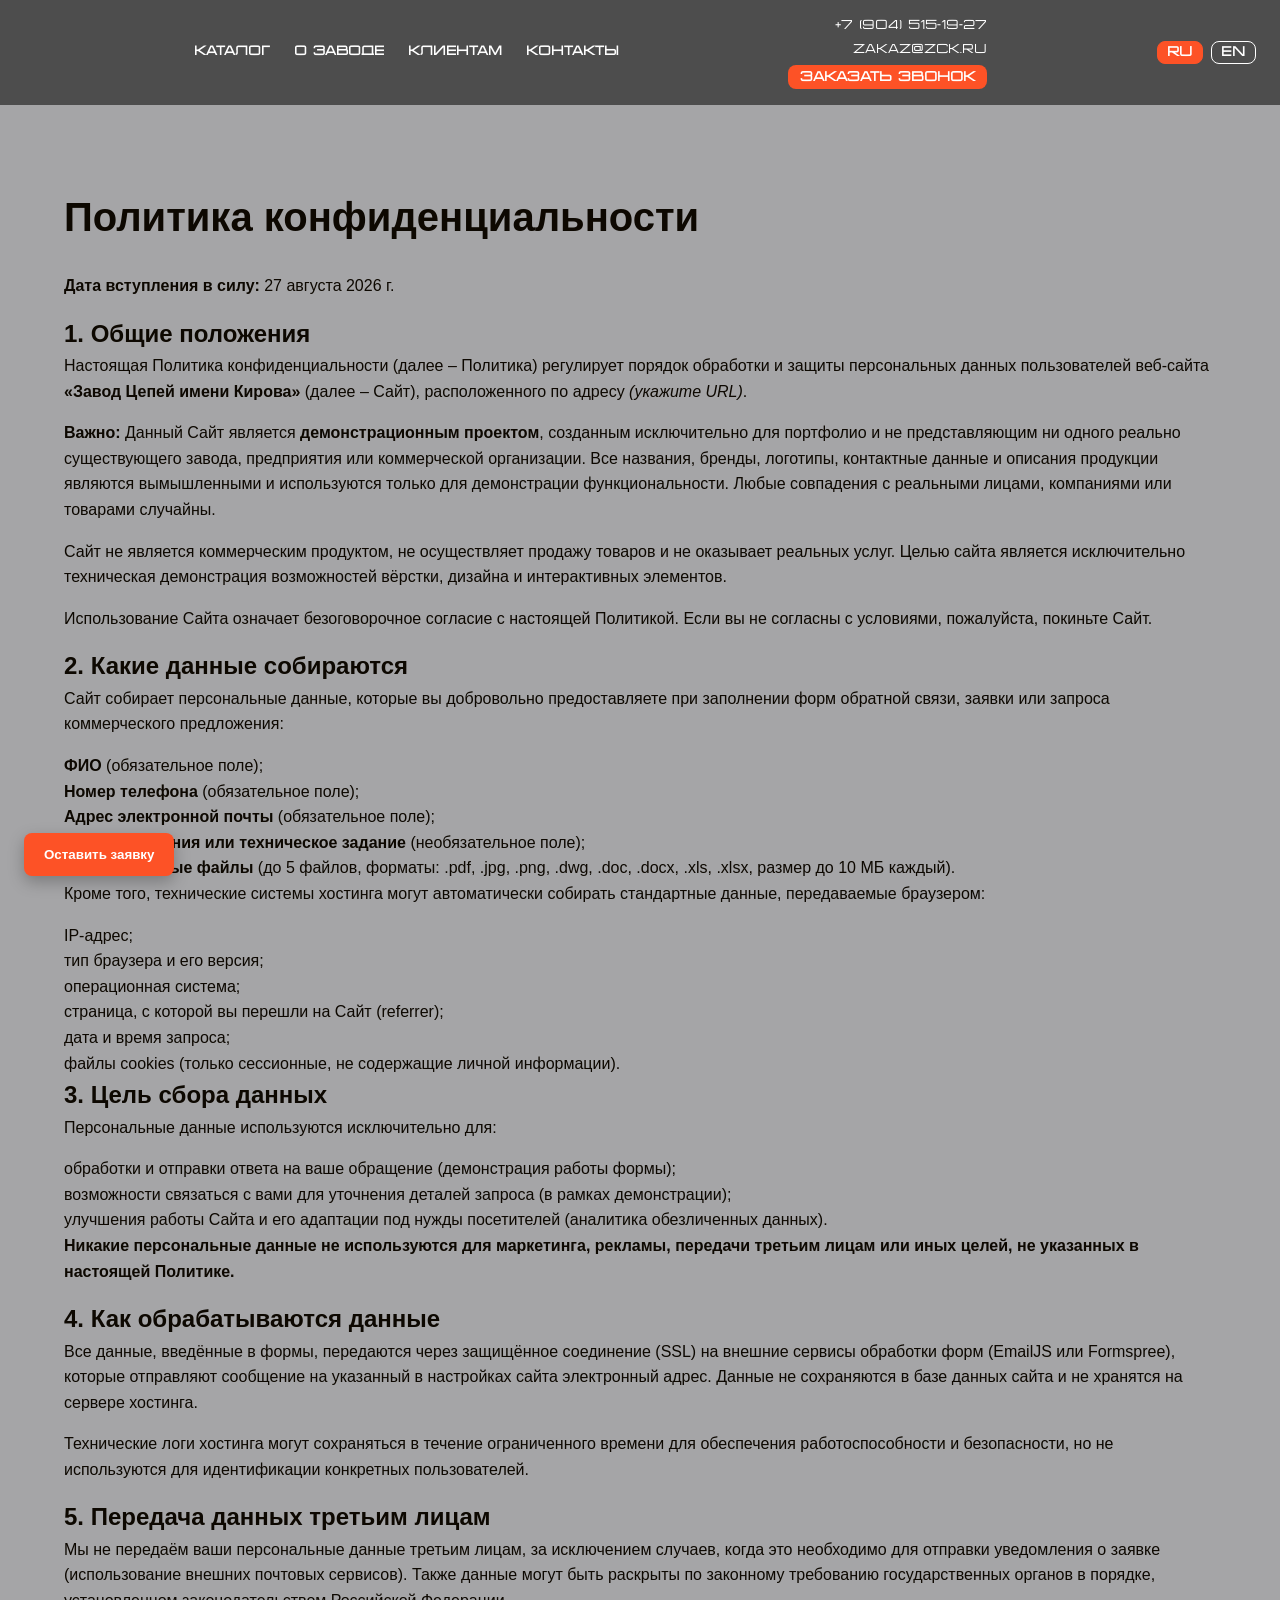
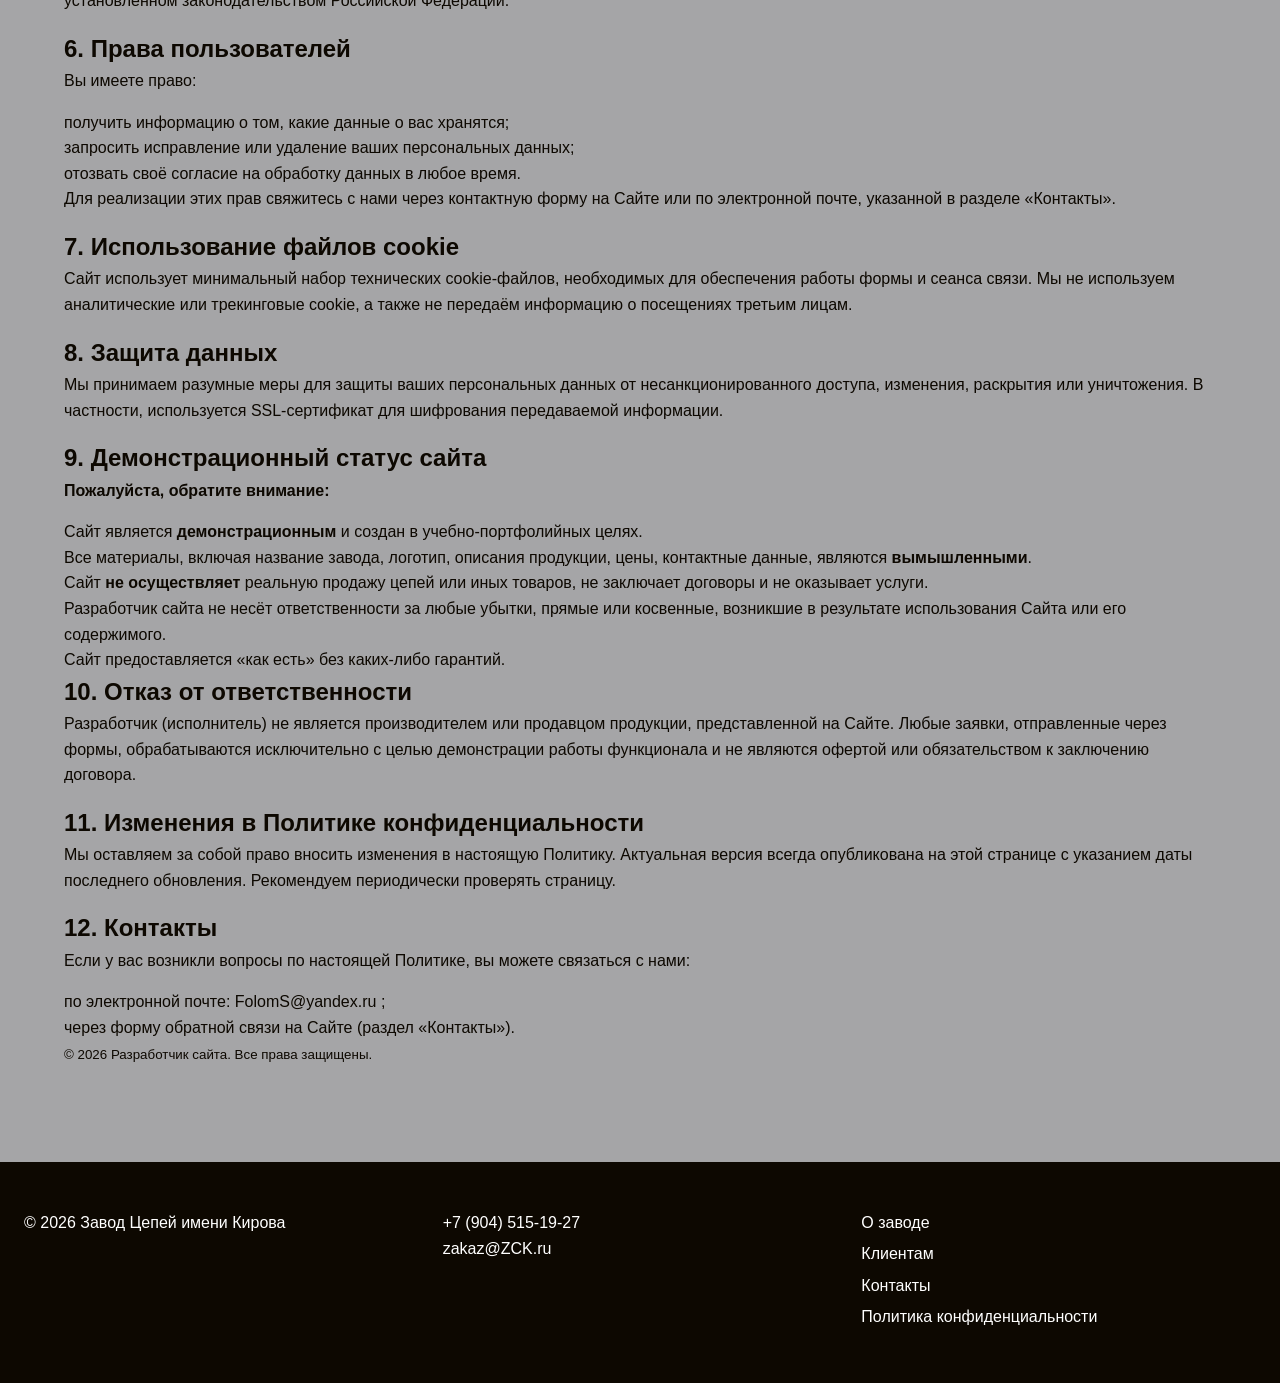
<file: privacy-policy.html>
<!DOCTYPE html>
<html lang="ru">
  <head>
    <meta charset="UTF-8">
    <meta name="viewport" content="width=device-width, initial-scale=1.0">
    <title>Политика конфиденциальности | Завод промышленных цепей</title>
    <meta name="description" content="Политика обработки персональных данных.">
    <link rel="stylesheet" href="./assets/fonts/radiotechnikaregular.css">
    <link rel="stylesheet" href="./css/style.css">
  </head>
  <body>
    <header class="header">
      <div class="header__container">
        <a href="./index.html" class="logo" data-i18n-aria="header.aria.home"
          aria-label="На главную"></a>
        <button class="hamburger" type="button"
          data-i18n-aria="header.aria.openMenu" aria-label="Открыть меню"
          aria-expanded="false" aria-controls="main-nav">
          <span class="hamburger__line"></span>
          <span class="hamburger__line"></span>
          <span class="hamburger__line"></span>
        </button>
        <nav class="nav" id="main-nav">
          <ul class="nav__list">
            <li><a href="./index.html#catalog"
                data-i18n="header.menu.catalog">Каталог</a></li>
            <li><a href="./index.html#about" data-i18n="header.menu.about">О
                заводе</a></li>
            <li><a href="./index.html#clients"
                data-i18n="header.menu.clients">Клиентам</a></li>
            <li><a href="./index.html#contacts"
                data-i18n="header.menu.contacts">Контакты</a></li>
          </ul>
        </nav>
        <div class="header__contacts">
          <a href="tel:+79045151927">+7 (904) 515-19-27</a>
          <a href="mailto:zakaz@ZCK.ru">zakaz@ZCK.ru</a>
          <button class="header__callback js-open-request" type="button"
            data-i18n="header.callback">Заказать звонок</button>
        </div>
        <div class="lang-switcher">
          <button class="lang-switcher__btn lang-switcher__btn--active"
            type="button" data-lang="ru">RU</button>
          <button class="lang-switcher__btn" type="button"
            data-lang="en">EN</button>
        </div>
      </div>
    </header>

    <main class="scroll">
      <section class="privacy">
        <div class="privacy__container">
          <h1 class="privacy__title">Политика конфиденциальности</h1>

          <p><strong>Дата вступления в силу:</strong> 27 августа 2026 г.</p>

          <h2>1. Общие положения</h2>
          <p>Настоящая Политика конфиденциальности (далее – Политика) регулирует
            порядок обработки и защиты персональных данных пользователей
            веб-сайта <strong>«Завод Цепей имени Кирова»</strong> (далее –
            Сайт), расположенного по адресу <em>(укажите URL)</em>.</p>
<!-- -->
          <p><strong>Важно:</strong> Данный Сайт является
            <strong>демонстрационным проектом</strong>, созданным исключительно
            для портфолио и не представляющим ни одного реально существующего
            завода, предприятия или коммерческой организации. Все названия,
            бренды, логотипы, контактные данные и описания продукции являются
            вымышленными и используются только для демонстрации
            функциональности. Любые совпадения с реальными лицами, компаниями
            или товарами случайны.</p>

          <p>Сайт не является коммерческим продуктом, не осуществляет продажу
            товаров и не оказывает реальных услуг. Целью сайта является
            исключительно техническая демонстрация возможностей вёрстки, дизайна
            и интерактивных элементов.</p>

          <p>Использование Сайта означает безоговорочное согласие с настоящей
            Политикой. Если вы не согласны с условиями, пожалуйста, покиньте
            Сайт.</p>

          <h2>2. Какие данные собираются</h2>
          <p>Сайт собирает персональные данные, которые вы добровольно
            предоставляете при заполнении форм обратной связи, заявки или
            запроса коммерческого предложения:</p>
          <ul>
            <li><strong>ФИО</strong> (обязательное поле);</li>
            <li><strong>Номер телефона</strong> (обязательное поле);</li>
            <li><strong>Адрес электронной почты</strong> (обязательное
              поле);</li>
            <li><strong>Текст сообщения или техническое задание</strong>
              (необязательное поле);</li>
            <li><strong>Прикреплённые файлы</strong> (до 5 файлов, форматы:
              .pdf, .jpg, .png, .dwg, .doc, .docx, .xls, .xlsx, размер до 10 МБ
              каждый).</li>
          </ul>
          <p>Кроме того, технические системы хостинга могут автоматически
            собирать стандартные данные, передаваемые браузером:</p>
          <ul>
            <li>IP-адрес;</li>
            <li>тип браузера и его версия;</li>
            <li>операционная система;</li>
            <li>страница, с которой вы перешли на Сайт (referrer);</li>
            <li>дата и время запроса;</li>
            <li>файлы cookies (только сессионные, не содержащие личной
              информации).</li>
          </ul>

          <h2>3. Цель сбора данных</h2>
          <p>Персональные данные используются исключительно для:</p>
          <ul>
            <li>обработки и отправки ответа на ваше обращение (демонстрация
              работы формы);</li>
            <li>возможности связаться с вами для уточнения деталей запроса (в
              рамках демонстрации);</li>
            <li>улучшения работы Сайта и его адаптации под нужды посетителей
              (аналитика обезличенных данных).</li>
          </ul>
          <p><strong>Никакие персональные данные не используются для маркетинга,
              рекламы, передачи третьим лицам или иных целей, не указанных в
              настоящей Политике.</strong></p>

          <h2>4. Как обрабатываются данные</h2>
          <p>Все данные, введённые в формы, передаются через защищённое
            соединение (SSL) на внешние сервисы обработки форм (<a
              href="https://www.emailjs.com" target="_blank">EmailJS</a> или <a
              href="https://formspree.io" target="_blank">Formspree</a>),
            которые отправляют сообщение на указанный в настройках сайта
            электронный адрес. Данные не сохраняются в базе данных сайта и не
            хранятся на сервере хостинга.</p>
          <p>Технические логи хостинга могут сохраняться в течение ограниченного
            времени для обеспечения работоспособности и безопасности, но не
            используются для идентификации конкретных пользователей.</p>

          <h2>5. Передача данных третьим лицам</h2>
          <p>Мы не передаём ваши персональные данные третьим лицам, за
            исключением случаев, когда это необходимо для отправки уведомления о
            заявке (использование внешних почтовых сервисов). Также данные могут
            быть раскрыты по законному требованию государственных органов в
            порядке, установленном законодательством Российской Федерации.</p>

          <h2>6. Права пользователей</h2>
          <p>Вы имеете право:</p>
          <ul>
            <li>получить информацию о том, какие данные о вас хранятся;</li>
            <li>запросить исправление или удаление ваших персональных
              данных;</li>
            <li>отозвать своё согласие на обработку данных в любое время.</li>
          </ul>
          <p>Для реализации этих прав свяжитесь с нами через контактную форму на
            Сайте или по электронной почте, указанной в разделе «Контакты».</p>

          <h2>7. Использование файлов cookie</h2>
          <p>Сайт использует минимальный набор технических cookie-файлов,
            необходимых для обеспечения работы формы и сеанса связи. Мы не
            используем аналитические или трекинговые cookie, а также не передаём
            информацию о посещениях третьим лицам.</p>

          <h2>8. Защита данных</h2>
          <p>Мы принимаем разумные меры для защиты ваших персональных данных от
            несанкционированного доступа, изменения, раскрытия или уничтожения.
            В частности, используется SSL-сертификат для шифрования передаваемой
            информации.</p>

          <h2>9. Демонстрационный статус сайта</h2>
          <p><strong>Пожалуйста, обратите внимание:</strong></p>
          <ul>
            <li>Сайт является <strong>демонстрационным</strong> и создан в
              учебно-портфолийных целях.</li>
            <li>Все материалы, включая название завода, логотип, описания
              продукции, цены, контактные данные, являются
              <strong>вымышленными</strong>.</li>
            <li>Сайт <strong>не осуществляет</strong> реальную продажу цепей или
              иных товаров, не заключает договоры и не оказывает услуги.</li>
            <li>Разработчик сайта не несёт ответственности за любые убытки,
              прямые или косвенные, возникшие в результате использования Сайта
              или его содержимого.</li>
            <li>Сайт предоставляется «как есть» без каких-либо гарантий.</li>
          </ul>

          <h2>10. Отказ от ответственности</h2>
          <p>Разработчик (исполнитель) не является производителем или продавцом
            продукции, представленной на Сайте. Любые заявки, отправленные через
            формы, обрабатываются исключительно с целью демонстрации работы
            функционала и не являются офертой или обязательством к заключению
            договора.</p>

          <h2>11. Изменения в Политике конфиденциальности</h2>
          <p>Мы оставляем за собой право вносить изменения в настоящую Политику.
            Актуальная версия всегда опубликована на этой странице с указанием
            даты последнего обновления. Рекомендуем периодически проверять
            страницу.</p>

          <h2>12. Контакты</h2>
          <p>Если у вас возникли вопросы по настоящей Политике, вы можете
            связаться с нами:</p>
          <ul>
            <li>по электронной почте: <a
                href="mailto:FolomS@yandex.ru">FolomS@yandex.ru</a>
              ;</li>
            <li>через форму обратной связи на Сайте (раздел «Контакты»).</li>
          </ul>

          <p><small>© 2026 Разработчик сайта. Все права защищены.</small></p>
        </div>
      </section>

      <footer class="footer">
        <div class="footer__container">
          <p class="footer__copy" data-i18n="footer.copy">© 2026 Завод Цепей
            имени Кирова</p>
          <div class="footer__contacts">
            <p>+7 (904) 515-19-27</p>
            <p>zakaz@ZCK.ru</p>
          </div>
          <nav class="footer__nav">
            <a href="./index.html#about" data-i18n="footer.nav.about">О
              заводе</a>
            <a href="./index.html#clients"
              data-i18n="footer.nav.clients">Клиентам</a>
            <a href="./index.html#contacts"
              data-i18n="footer.nav.contacts">Контакты</a>
            <a href="./privacy-policy.html"
              data-i18n="footer.nav.privacy">Политика конфиденциальности</a>
          </nav>
        </div>
      </footer>
    </main>

    <button type="button" class="sticky-request-btn js-open-request"
      data-i18n="requestForm.stickyButton"
      data-i18n-aria="requestForm.stickyButton"
      aria-label="Оставить заявку">Оставить заявку</button>

    <div class="modal request-modal" id="request-modal" aria-hidden="true">
      <div class="modal__overlay request-modal__overlay" data-modal-close></div>
      <div class="modal__content request-modal__content">
        <button class="modal__close request-modal__close" type="button"
          data-i18n-aria="requestForm.closeAria"
          aria-label="Закрыть">&times;</button>
        <h2 class="modal__title request-modal__title"
          data-i18n="requestForm.title">Оставить заявку</h2>
        <form class="request-form" id="request-form" novalidate>
          <div class="form-group">
            <label for="request-name"><span
                data-i18n="requestForm.name">ФИО</span> <span
                class="required">*</span></label>
            <input type="text" id="request-name" name="name" required>
            <span class="error-message" id="error-name"></span>
          </div>
          <div class="form-group">
            <label for="request-phone"><span
                data-i18n="requestForm.phone">Телефон</span> <span
                class="required">*</span></label>
            <input type="tel" id="request-phone" name="phone" required
              data-i18n-placeholder="requestForm.phonePlaceholder"
              placeholder="+7 (___) ___-__-__">
            <span class="error-message" id="error-phone"></span>
          </div>
          <div class="form-group">
            <label for="request-email"><span
                data-i18n="requestForm.email">E-mail</span> <span
                class="required">*</span></label>
            <input type="email" id="request-email" name="email" required>
            <span class="error-message" id="error-email"></span>
          </div>
          <div class="form-group">
            <label for="request-message"
              data-i18n="requestForm.message">Сообщение / ТЗ</label>
            <textarea id="request-message" name="message" rows="4"
              data-i18n-placeholder="requestForm.messagePlaceholder"
              placeholder="Сообщение"></textarea>
          </div>
          <div class="form-group">
            <label for="request-files" data-i18n="requestForm.files">Прикрепить
              файлы (до 5 файлов, max 10 МБ каждый)</label>
            <input type="file" id="request-files" name="files" multiple
              accept=".pdf,.jpg,.jpeg,.png,.dwg,.doc,.docx,.xls,.xlsx">
            <span class="error-message" id="error-files"></span>
            <ul class="file-list" id="file-list"></ul>
          </div>
          <div class="form-group form-group--honeypot" aria-hidden="true">
            <label for="request-honeypot">Не заполняйте это поле</label>
            <input type="text" id="request-honeypot" name="honeypot"
              tabindex="-1" autocomplete="off">
          </div>
          <button type="submit" class="btn btn--primary request-form__submit"
            data-i18n="requestForm.submit">Отправить</button>
        </form>
        <div class="request-success" id="request-success" hidden>
          <p data-i18n="requestForm.success">Спасибо! Ваша заявка
            отправлена.</p>
          <button type="button" class="btn btn--primary"
            id="request-success-btn"
            data-i18n="requestForm.close">Закрыть</button>
        </div>
      </div>
    </div>

    <script src="./js/translations.js"></script>
    <script src="./js/main.js"></script>
  </body>
</html>
</file>
<file: assets/fonts/radiotechnikaregular.css>
@font-face {
	font-family: 'RadiotechnikaRegular';
	src: url('../fonts/radiotechnikaregular.eot'); /* IE 9 Compatibility Mode */
	src: url('../fonts/radiotechnikaregular.eot?#iefix') format('embedded-opentype'), /* IE < 9 */
		url('../fonts/radiotechnikaregular.woff2') format('woff2'), /* Super Modern Browsers */
		url('../fonts/radiotechnikaregular.woff') format('woff'), /* Firefox >= 3.6, any other modern browser */
		url('../fonts/radiotechnikaregular.ttf') format('truetype'), /* Safari, Android, iOS */
		url('../fonts/radiotechnikaregular.svg#radiotechnikaregular') format('svg'); /* Chrome < 4, Legacy iOS */
}
</file>
<file: css/style.css>
/* ===== CSS Variables & Reset ===== */
:root {
  --color-text: #0d0801;
  --color-bg: #a5a5a7;
  --color-block: #4d4d4d;
  --color-accent: #fd5226;
  --color-hover: #f1f6f9;
  --color-white: #ffffff;

  --container-max: 1200px;
  --gap: 24px;
  --radius: 8px;
  --transition: 0.25s ease;
}

*,
*::before,
*::after {
  box-sizing: border-box;
  margin: 0;
  padding: 0;
}

html {
  scroll-behavior: smooth;
  scroll-padding-top: var(--header-h, 70px); /* фактическая высота хедера */
}

body {
  font-family: Arial, Helvetica, sans-serif;
  color: var(--color-text);
  background-color: var(--color-bg);
  line-height: 1.6;
  min-height: 100vh;
}

a {
  color: inherit;
  text-decoration: none;
  transition: color var(--transition);
}

a:hover {
  color: var(--color-accent);
}

img {
  max-width: 100%;
  height: auto;
  display: block;
}

ul {
  list-style: none;
}

button,
input,
textarea {
  font-family: inherit;
}

/* ===== Layout helpers ===== */
[class$="__container"] {
  position: relative;
  z-index: 2;
  width: 100%;
/*   max-width: var(--container-max); */
  margin: 0 auto;
  padding: 0 var(--gap);
}

.section-title {
  font-family: 'RadiotechnikaRegular', Arial, Helvetica, sans-serif;
  font-size: 2rem;
  margin-bottom: 2rem;
  text-align: center;
  color: inherit;
}

/* ===== containres width adaptive ===== */
@media (min-width: 765px) {
  .catalog__grid {
    padding-left: calc(var(--gap) + 80px);   /* отступ слева = стандартный + ширина цепи */
    padding-right: calc(var(--gap) + 80px);  /* отступ справа аналогично */
  }

  .about {
    padding: 5rem;
  }

  .clients__container {
    padding-left: calc(var(--gap) + 40px);   /* отступ слева = стандартный + ширина цепи */
    padding-right: calc(var(--gap) + 40px);  /* отступ справа аналогично */
  }
}

.about__container {
  padding-left: calc(var(--gap) + 0px);   /* отступ слева = стандартный + ширина цепи */
  padding-right: calc(var(--gap) + 0px);  /* отступ справа аналогично */
}

.hero__slide-content {
  padding-left: calc(var(--gap) + 80px);   /* отступ слева = стандартный + ширина цепи */
  padding-right: calc(var(--gap) + 80px);  /* отступ справа аналогично */
}

/* ===== Buttons ===== */
.btn {
  display: inline-flex;
  align-items: center;
  justify-content: center;
  padding: 0.875rem 1.75rem;
  border-radius: var(--radius);
  font-weight: 700;
  text-align: center;
  border: none;
  cursor: pointer;
  transition: background-color var(--transition), transform var(--transition), box-shadow var(--transition);
}

.btn:hover {
  transform: translateY(-2px);
  box-shadow: 0 6px 12px rgba(0, 0, 0, 0.2);
}

.btn--primary {
  font-family: 'RadiotechnikaRegular', Arial, Helvetica, sans-serif;
  background-color: var(--color-accent);
  color: var(--color-white);
}

.btn--primary:hover {
  background-color: #e0441d;
}

.btn--secondary {
  font-family: 'RadiotechnikaRegular', Arial, Helvetica, sans-serif;
  background-color: var(--color-hover);
  color: var(--color-text);
}

.btn--secondary:hover {
  background-color: #d9e3e8;
}

/* ===== Header ===== */
.header {
  position: sticky;
  top: 0;
  z-index: 100;
  background-color: var(--color-block);
  color: var(--color-white);
}

.header__container {
  font-family: 'RadiotechnikaRegular', Arial, Helvetica, sans-serif;
  font-size: 0.8rem;
  display: flex;
  align-items: center;
  justify-content: space-between;
  gap: var(--gap);
  padding-top: 1rem;
  padding-bottom: 1rem;
}

/* .logo {
  background-image: url('./../assets/img/logo.png');
  background-position: center;
  background-size: cover;
  width: 150px;
  height: 35px;
} */

.logo_img {
  object-fit: contain;
  height: 2rem;            /* относительный размер, зависит от базового шрифта */
  width: auto;               /* ширина автоматически подстраивается под пропорции */
  max-height: 100%;          /* чтобы не вылезать за границы хедера */
  display: block;
}

.nav__list {
  display: flex;
  align-items: center;
  gap: 1.5rem;
}

.nav__list a {
  color: var(--color-white);
  font-weight: 600;
}

.nav__list a:hover {
  color: var(--color-accent);
}

.header__contacts {
  display: flex;
  flex-direction: row;
  align-items: flex-end;
  gap: 1.25rem;
  font-size: 0.8rem;
}

@media (max-width: 1305px){
  .header__contacts {
    flex-direction: column;
    gap: 0.25rem;  
  }
}

.header__contacts a:hover {
  color: var(--color-accent);
}

.header__callback {
  padding: 0.35rem 0.75rem;
  background-color: var(--color-accent);
  color: var(--color-white);
  border: none;
  border-radius: var(--radius);
  font-weight: 600;
  cursor: pointer;
  transition: background-color var(--transition);
}

.header__callback:hover {
  background-color: #e04a20;
}

.lang-switcher {
  display: flex;
  gap: 0.5rem;
}

.lang-switcher__btn {
  background: transparent;
  border: 1px solid var(--color-white);
  color: var(--color-white);
  padding: 0.25rem 0.6rem;
  border-radius: var(--radius);
  cursor: pointer;
  font-weight: 600;
  transition: background-color var(--transition), border-color var(--transition), color var(--transition);
}

.lang-switcher__btn:hover,
.lang-switcher__btn--active {
  background-color: var(--color-accent);
  border-color: var(--color-accent);
  color: var(--color-white);
}

/* ===== Hamburger ===== */
.hamburger {
  display: none;
  flex-direction: column;
  justify-content: space-between;
  width: 28px;
  height: 22px;
  background: transparent;
  border: none;
  cursor: pointer;
  padding: 0;
}

.hamburger__line {
  display: block;
  width: 100%;
  height: 3px;
  background-color: var(--color-accent);
  border-radius: 2px;
  transition: background-color var(--transition), transform var(--transition), opacity var(--transition);
}

.hamburger:hover .hamburger__line {
  background-color: var(--color-accent);
}

.hamburger[aria-expanded="true"] .hamburger__line:nth-child(1) {
  transform: translateY(9.5px) rotate(45deg);
}

.hamburger[aria-expanded="true"] .hamburger__line:nth-child(2) {
  opacity: 0;
}

.hamburger[aria-expanded="true"] .hamburger__line:nth-child(3) {
  transform: translateY(-9.5px) rotate(-45deg);
}

/* ===== Hero / Slick Slider ===== */
.hero {
  position: sticky;
  top: var(--stick-top, 0px);
  height: calc(100vh - var(--header-h, 70px));
  min-height: 400px;
  background-color: var(--color-bg);
  color: var(--color-white);
  text-align: center;
  z-index: 15;
  overflow: hidden;
  width: 100%;
}

.hero__slider,
.hero__slider .slick-list,
.hero__slider .slick-track {
  height: 100%;
}

.hero__slide {
  position: relative;
  height: 100%;
  background-size: cover;
  background-position: center;
  background-repeat: no-repeat;
}

.hero__slide::before {
  content: '';
  position: absolute;
  inset: 0;
  background-color: rgba(13, 8, 1, 0.55);
  z-index: 1;
}

.hero__slide-inner {
  position: relative;
  z-index: 2;
  display: flex;
  align-items: center;
  justify-content: center;
  height: 100%;
  padding: 0 var(--gap);
}

.hero__slide-content {
  max-width: 900px;
}

/* ===== Hero Slider Arrows ===== */
.hero .slick-prev,
.hero .slick-next {
  position: absolute;
  bottom: 40px;          /* отступ от низа, подберите под вашу цепь */
  top: auto;              /* отключаем верхнее позиционирование */
  transform: none;        /* отключаем центрирование по вертикали */
  z-index: 1020;
  width: 60px;
  height: 60px;
  background-color: rgba(253, 82, 38, 0.8);
  border-radius: 50%;
  transition: background-color 0.25s ease;
}

.hero .slick-prev {
  left: 14%;
}

.hero .slick-next {
  right: 14%;
}

.hero .slick-prev::before,
.hero .slick-next::before {
  font-size: 30px;
  color: var(--color-white);
  opacity: 1;
}

.hero .slick-prev:hover,
.hero .slick-next:hover {
  background-color: var(--color-accent);
}

.hero__title {
  font-family: 'RadiotechnikaRegular', Arial, Helvetica, sans-serif;
  font-size: 3rem;
  line-height: 1.15;
  margin-bottom: 1rem;
  text-shadow: 0 2px 6px rgba(0, 0, 0, 0.5);
}

.hero__subtitle {
  font-family: 'RadiotechnikaRegular', Arial, Helvetica, sans-serif;
  font-size: 1.25rem;
  color: var(--color-hover);
  margin-bottom: 2rem;
  text-shadow: 0 1px 4px rgba(0, 0, 0, 0.5);
}

.hero__cta {
  position: absolute;
  bottom: 150px;
  left: 0;
  width: 100%;
  z-index: 10;
}

.hero__actions {
  display: flex;
  justify-content: center;
  gap: 1rem;
  flex-wrap: wrap;
}

@media (max-height: 785px) {
  .hero__actions {
    display: none !important;
  }
}

.hero__chain {
  position: absolute;
  bottom: 0;
  left: 0;
  width: 500%;
  height: 100px;
  background-image: url('./../assets/img/hero_chain.png');
  background-repeat: repeat-x;
  background-size: auto 100%;
  z-index: 5;
  transition: transform 0.6s ease;
  will-change: transform;
}

.hero .slick-dots {
  bottom: 110px;
  z-index: 10;
}

.hero .slick-dots li button::before {
  color: var(--color-white);
  font-size: 12px;
  opacity: 0.6;
}

.hero .slick-dots li.slick-active button::before {
  color: var(--color-accent);
  opacity: 1;
}

/* ===== Cursor chain ===== */
#cursor-chain {
  position: fixed;
  top: 0;
  left: 0;
  z-index: 9900;
  pointer-events: none;
}

.cursor-chain__link_nechet {
  background-image: url('./../assets/img/cursor-chain__link_nechet.png');
    z-index: 9910;
}

.cursor-chain__link_chet {
  background-image: url('./../assets/img/cursor-chain__link_chet.png');
    z-index: 9905;
}

/* Общие стили для всех звеньев */
.cursor-chain__link_nechet,
.cursor-chain__link_chet {
  position: absolute;
  top: 0;
  left: 0;
  width: 60px;
  height: 60px;
  background-size: contain;
  background-repeat: no-repeat;
  background-position: center;
  will-change: transform;
}

/*.cursor-chain__link:not(:last-child)::after {
  content: '';
  position: absolute;
  top: 50%;
  bottom: -7px;
  transform: translateX(-50%);
  width: 5px;
  height: 6px;
  background-color: var(--color-text);
  border-radius: 2px;
}
*/

/* ===== Side decorative chains ===== */
.side-chain {
  position: absolute;
  top: 0;
  width: 15%;
  max-width: 180px;
  height: 100%;
  background-image: url('https://placehold.co/120x1200/4d4d4d/fd5226?text=Chain');
  background-repeat: repeat-y;
  background-size: 100% auto;
  background-position: center top;
  pointer-events: none;
  opacity: 0.45;
  z-index: 1;
  will-change: transform;
}

.side-chain--left {
  left: 0;
}

.side-chain--right {
  right: 0;
  transform: scaleX(-1);
}

/* ===== Products ===== */
.products {
  padding: 5rem 0;
  height: 90vh;
}

.products__grid {
  display: grid;
  grid-template-columns: repeat(auto-fit, minmax(280px, 1fr));
  gap: var(--gap);
}

.product-card {
  background-color: var(--color-hover);
  padding: 1.5rem;
  border-radius: var(--radius);
  transition: transform var(--transition), box-shadow var(--transition);
}

.product-card:hover {
  transform: translateY(-4px);
  box-shadow: 0 8px 20px rgba(0, 0, 0, 0.15);
}

.product-card__title {
  font-size: 1.25rem;
  margin-bottom: 0.75rem;
  color: var(--color-text);
}

.product-card__desc {
  color: var(--color-text);
  opacity: 0.85;
}

/* ===== About ===== */
.about {
  position: sticky;
  top: var(--stick-top, 0px);
  min-height: calc(100vh - var(--header-h, 70px));
  background-color: var(--color-block);
  color: var(--color-hover);
  width: 100%;
  z-index: 35;
}

.about__subsection {
  margin-bottom: 2rem;
}

.about__subsection h3 {
  font-family: 'RadiotechnikaRegular', Arial, Helvetica, sans-serif;
  font-size: 1.5rem;
  color: var(--color-accent);
  margin-bottom: 0.75rem;
}

.about__facts {
  font-family: 'RadiotechnikaRegular', Arial, Helvetica, sans-serif;
  margin-top: 2rem;
  padding: 1.25rem;
  background-color: var(--color-text);
  color: var(--color-hover);
  border-radius: var(--radius);
  text-align: center;
  font-weight: 700;
}

/* ===== Clients ===== */
.clients {
  position: sticky;
  top: var(--stick-top, 0px);
  min-height: calc(100vh - var(--header-h, 70px));
  padding: 5rem 0;
  background-color: var(--color-bg);
  z-index: 55;
}

.clients__subsection {
  margin-bottom: 2rem;
  padding: 1.5rem;
  background-color: var(--color-hover);
  border-radius: var(--radius);
}

.clients__subsection h3 {
  font-family: 'RadiotechnikaRegular', Arial, Helvetica, sans-serif;
  font-size: 1.5rem;
  color: var(--color-accent);
  margin-bottom: 0.75rem;
}

.contacts {
  background-color: var(--color-block);
  color: var(--color-white);
}

.contacts h3 {
  color: var(--color-accent);
}

.contacts a:hover {
  color: var(--color-accent);
}

.form {
  display: flex;
  flex-direction: column;
  gap: 0.75rem;
  margin-top: 1rem;
  max-width: 500px;
}

.form input,
.form textarea {
  padding: 0.75rem;
  border: 1px solid #ccc;
  border-radius: var(--radius);
  background-color: var(--color-white);
  color: var(--color-text);
  transition: border-color var(--transition), box-shadow var(--transition);
}

.form input:focus,
.form textarea:focus {
  outline: none;
  border-color: var(--color-accent);
  box-shadow: 0 0 0 3px rgba(253, 82, 38, 0.25);
}

.form textarea {
  min-height: 120px;
  resize: vertical;
}

.requisites {
  margin-top: 1rem;
  padding-top: 1rem;
  border-top: 1px solid rgba(255, 255, 255, 0.2);
}

/* ===== Footer ===== */
.footer {
  position: relative;
  background-color: var(--color-text);
  color: var(--color-white);
  padding: 3rem 0;
  width: 100%;
  z-index: 60;
}

.footer__container {
  display: flex;
  flex-wrap: wrap;
  justify-content: space-between;
  gap: var(--gap);
}

.footer__copy,
.footer__contacts,
.footer__socials,
.footer__nav {
  flex: 1 1 200px;
}

.footer a {
  display: inline-block;
  margin-bottom: 0.35rem;
}

.footer a:hover {
  color: var(--color-accent);
}

.footer__nav {
  display: flex;
  flex-direction: column;
}

/* ===== Responsive ===== */
@media (max-width: 1150px) {
  :root {
    --gap: 16px;
  }

  .section-title {
    font-size: 1.75rem;
  }

  .header__container {
    flex-wrap: wrap;
  }

  .hamburger {
    display: flex;
  }

  .nav {
    display: none;
    position: absolute;
    top: 100%;
    left: 0;
    width: 100%;
    background-color: var(--color-block);
    padding: 1rem var(--gap);
    box-shadow: 0 8px 16px rgba(0, 0, 0, 0.25);
  }

  .nav--open {
    display: block;
  }

  .nav__list {
    flex-direction: column;
    gap: 1rem;
  }

  .header__contacts {
    display: none;
  }

  .hero__title {
    font-size: 2rem;
  }

  .hero__subtitle {
    font-size: 1.1rem;
  }

  .hero__cta {
    bottom: 130px;
  }

  .hero__chain {
    height: 60px;
  }

  .hero .slick-dots {
    bottom: 90px;
  }

  .side-chain {
    width: 10%;
    max-width: 80px;
    opacity: 0.35;
  }

  .products__grid {
    grid-template-columns: 1fr;
  }

/*   .about,
  .products,
  .clients {
    padding: 3rem 0;
  } */

  .footer__container {
    flex-direction: column;
  }

  #cursor-chain {
    display: none !important;
  }

}

@media (max-width: 450px) {
  .hero__title {
    font-size: 1.7rem;
  }
}

/* @media (max-width: 1400px) {
  .catalog__grid {
  margin-left: 1%;
  margin-right: 15%;
  }
} */

/* ===== Catalog ===== */
.catalog {
  position: sticky;
  top: var(--stick-top, 0px);
  min-height: calc(100vh - var(--header-h, 70px));
  background-color: var(--color-bg);
  z-index: 25;
}

.catalog__container {
  width: 100%;
  max-width: var(--container-max);
  margin: 0 auto;
  padding: 5rem var(--gap);
}

.catalog__title {
  font-family: 'RadiotechnikaRegular', Arial, Helvetica, sans-serif;
  font-size: 2.5rem;
  text-align: center;
  margin-bottom: 2rem;
/*   padding: 5rem 0; */
  color: var(--color-text);
}

.catalog__grid {
  display: grid;
  grid-template-columns: repeat(auto-fit, minmax(280px, 1fr));
  gap: var(--gap);
}

.category-card {
  background-color: var(--color-hover);
  padding: 1.5rem;
  border-radius: var(--radius);
  text-align: center;
  cursor: pointer;
  transition: transform var(--transition), box-shadow var(--transition);
}

.category-card:hover {
  transform: translateY(-4px);
  box-shadow: 0 8px 20px rgba(0, 0, 0, 0.15);
}

.category-card__icon {
  width: 110px;
  height: 110px;
  margin: 0 auto 1rem;
  object-fit: contain;
}

.category-card__title {
  font-family: 'RadiotechnikaRegular', Arial, Helvetica, sans-serif;
  font-size: 1.25rem;
  margin-bottom: 0.75rem;
  color: var(--color-text);
}

.category-card__desc {
  color: var(--color-text);
  opacity: 0.85;
  font-size: 0.95rem;
}

/* ===== Modal ===== */
.modal {
  display: none;
  position: fixed;
  inset: 0;
  z-index: 200;
  align-items: center;
  justify-content: center;
}

.modal--open {
  display: flex;
}

.modal__overlay {
  position: absolute;
  inset: 0;
  background-color: rgba(13, 8, 1, 0.75);
  cursor: pointer;
}

.modal__content {
  position: relative;
  z-index: 1;
  width: 90%;
  max-width: 900px;
  max-height: 90vh;
  overflow-y: auto;
  background-color: var(--color-hover);
  border-radius: var(--radius);
  padding: 2rem;
}

.modal__close {
  position: absolute;
  top: 1rem;
  right: 1rem;
  width: 36px;
  height: 36px;
  background-color: var(--color-accent);
  color: var(--color-white);
  border: none;
  border-radius: 50%;
  font-size: 1.5rem;
  line-height: 1;
  cursor: pointer;
  transition: background-color var(--transition);
}

.modal__close:hover {
  background-color: #e0441d;
}

.modal__title {
  font-family: 'RadiotechnikaRegular', Arial, Helvetica, sans-serif;
  font-size: 1.75rem;
  margin-bottom: 1.5rem;
  color: var(--color-text);
}

.modal__products {
  display: grid;
  grid-template-columns: repeat(auto-fit, minmax(220px, 1fr));
  gap: 1rem;
}

.product-item {
  background-color: var(--color-white);
  padding: 1rem;
  border-radius: var(--radius);
  border-left: 4px solid var(--color-accent);
}

.product-item__name {
  font-weight: 700;
  margin-bottom: 0.5rem;
  color: var(--color-text);
}

.product-item__spec {
  font-size: 0.9rem;
  color: var(--color-text);
  opacity: 0.85;
  margin-bottom: 0.25rem;
}

.product-item__btn {
  margin-top: 0.75rem;
  width: 100%;
}

/* Catalog responsive */
@media (max-width: 768px) {
  .catalog {
    padding: 3rem 0;
  }

  .catalog__title {
    font-size: 1.75rem;
  }

  .catalog__grid {
    grid-template-columns: 1fr;
  }

  .modal__content {
    width: 95%;
    padding: 1.5rem;
  }

  .modal__products {
    grid-template-columns: 1fr;
  }
}

/* ===== Sticky request button ===== */
.sticky-request-btn {
  position: fixed;
  left: 24px;
  bottom: 24px;
  z-index: 90;
  padding: 0.875rem 1.25rem;
  background-color: var(--color-accent);
  color: var(--color-white);
  border: none;
  border-radius: var(--radius);
  font-weight: 700;
  cursor: pointer;
  box-shadow: 0 6px 16px rgba(0, 0, 0, 0.25);
  transition: background-color var(--transition), transform var(--transition);
}

.sticky-request-btn:hover {
  background-color: #e0441d;
  transform: translateY(-2px);
}

/* ===== Request form modal ===== */
.request-modal {
  z-index: 200;
}

.request-modal__content {
  max-width: 560px;
  padding: 2rem;
}

.request-form {
  display: flex;
  flex-direction: column;
  gap: 1rem;
}

.contact-form {
  display: flex;
  flex-direction: column;
  gap: 1rem;
  margin-top: 1rem;
}

.request-form.is-hidden {
  display: none;
}

.form-group {
  display: flex;
  flex-direction: column;
  text-align: left;
}

.form-group label {
  margin-bottom: 0.35rem;
  font-weight: 600;
  color: var(--color-text);
}

.form-group input,
.form-group textarea {
  padding: 0.75rem;
  border: 1px solid #ccc;
  border-radius: var(--radius);
  background-color: var(--color-white);
  color: var(--color-text);
  transition: border-color var(--transition), box-shadow var(--transition);
}

.form-group input:focus,
.form-group textarea:focus {
  outline: none;
  border-color: var(--color-accent);
  box-shadow: 0 0 0 3px rgba(253, 82, 38, 0.25);
}

.form-group input.is-invalid,
.form-group textarea.is-invalid {
  border-color: #d32f2f;
}

.required {
  color: var(--color-accent);
}

.error-message {
  display: none;
  margin-top: 0.25rem;
  font-size: 0.85rem;
  color: #d32f2f;
}

.form-group--honeypot {
  position: absolute;
  left: -9999px;
  opacity: 0;
}

.error-message.is-visible {
  display: block;
}

.file-list {
  margin-top: 0.5rem;
  padding-left: 1.2rem;
  font-size: 0.9rem;
  color: var(--color-text);
}

.file-list li {
  margin-bottom: 0.25rem;
}

.request-form__submit {
  margin-top: 0.5rem;
}

.request-success {
  text-align: center;
  padding: 1rem;
}

.request-success p {
  font-size: 1.1rem;
  margin-bottom: 1rem;
  color: var(--color-text);
}

.request-success[hidden] {
  display: none;
}

/* ===== Privacy policy page ===== */
.privacy {
  padding: 5rem 0;
  min-height: 60vh;
}

.privacy__container {
  width: 100%;
  max-width: var(--container-max);
  margin: 0 auto;
  padding: 0 var(--gap);
}

.privacy__title {
  font-size: 2.5rem;
  margin-bottom: 1.5rem;
  color: var(--color-text);
}

.privacy__container p {
  margin-bottom: 1rem;
  color: var(--color-text);
}

/* Responsive for request form and sticky button */
@media (max-width: 768px) {
  .sticky-request-btn {
    left: 12px;
    bottom: 12px;
    padding: 0.75rem 1rem;
    font-size: 0.9rem;
  }

  .request-modal__content {
    width: 95%;
    padding: 1.5rem;
  }

  .privacy {
    padding: 3rem 0;
  }

  .privacy__title {
    font-size: 1.75rem;
  }
}

/* ===== FAQ accordion ===== */
.faq-accordion {
  display: flex;
  flex-direction: column;
  gap: 0.75rem;
  margin-top: 1rem;
}

.faq-item {
  background-color: var(--color-white);
  border-radius: var(--radius);
  overflow: hidden;
  box-shadow: 0 2px 6px rgba(13, 8, 1, 0.08);
}

.faq-question {
  width: 100%;
  padding: 1rem 1.25rem;
  text-align: left;
  background: none;
  border: none;
  font-weight: 600;
  font-size: 1rem;
  color: var(--color-text);
  cursor: pointer;
  display: flex;
  justify-content: space-between;
  align-items: center;
  gap: 1rem;
  transition: background-color var(--transition);
}

.faq-question::after {
  content: '+';
  flex-shrink: 0;
  font-size: 1.5rem;
  line-height: 1;
  color: var(--color-accent);
  transition: transform var(--transition);
}

.faq-question:hover,
.faq-question:focus {
  background-color: var(--color-hover);
}

.faq-question:focus {
  outline: 2px solid var(--color-accent);
  outline-offset: -2px;
}

.faq-item.is-open .faq-question::after {
  transform: rotate(45deg);
}

.faq-answer {
  max-height: 0;
  opacity: 0;
  transform: translateY(-8px);
  overflow: hidden;
  transition: max-height 0.35s ease, opacity 0.35s ease, transform 0.35s ease;
}

.faq-item.is-open .faq-answer {
  max-height: 1000px;
  opacity: 1;
  transform: translateY(0);
}

.faq-answer p {
  padding: 0 1.25rem 1.25rem;
  margin: 0;
  line-height: 1.6;
  color: var(--color-text);
}

/* ===== Side decorative chains (CSS-only) ===== */
.chain {
  position: absolute;
  top: 0;
  width: 100px;
  height: calc(100% + 0px);
  background-repeat: repeat-y;
  background-size: 100% auto;
  background-position: center top;
  z-index: 500;
  pointer-events: none;
}

.chain--left {
  left: 0;
}

.chain--right {
  right: 0;
  transform: scaleX(-1);
}

.chain--catalog {
  top: -2000px;
  height: calc(100% + 2000px);
  width: 30px;
  background-image: url('./../assets/img/side_chain.png');
}

.chain--about {
  top: -3500px;
  height: calc(100% + 3500px);
  width: 30px;
  background-image: url('./../assets/img/side_chain.png');
}

.chain--clients {
  top: -5500px;
  height: calc(100% + 5500px);
  width: 30px;
  background-image: url('./../assets/img/side_chain.png');
}

/* Определяем переменные для отступов */
.chain--catalog {
  --chain-offset-left: 70px;
  --chain-offset-right: 70px;
}
.chain--about {
  --chain-offset-left: 40px;
  --chain-offset-right: 40px;
}
.chain--clients {
  --chain-offset-left: 10px;
  --chain-offset-right: 10px;
}

/* Применяем переменные к левой и правой цепи */
.chain--left {
  left: var(--chain-offset-left, 0);
}
.chain--right {
  right: var(--chain-offset-right, 0);
}


@media (max-width: 765px) {
  .chain {
    display: none !important;
  }
}
</file>
